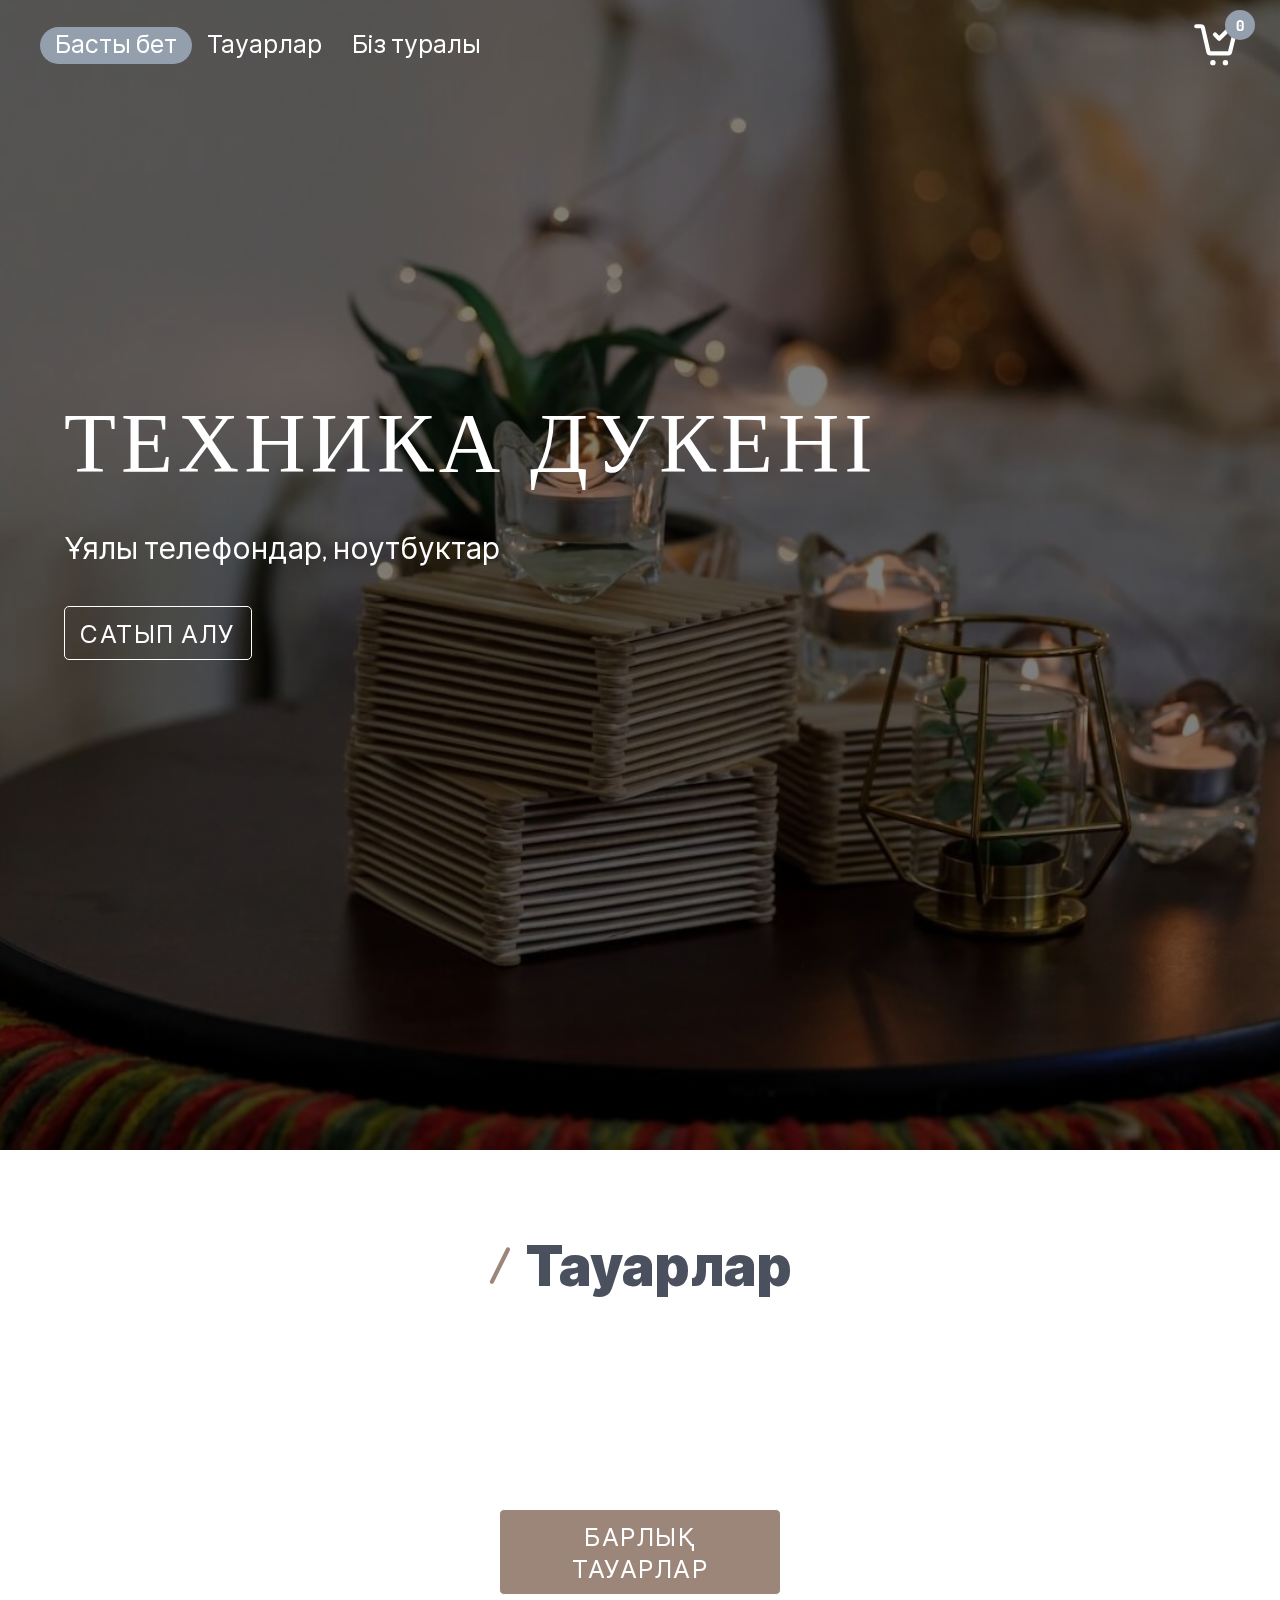
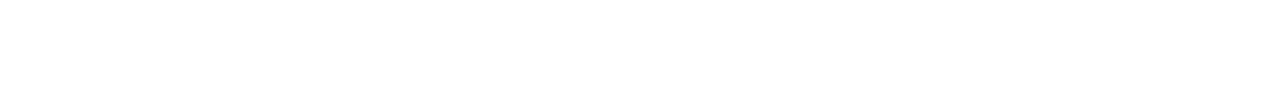
<file: index.html>
<!DOCTYPE html>
<html lang="en">
  <head>
    <meta charset="UTF-8" />
    <meta http-equiv="X-UA-Compatible" content="IE=edge" />
    <meta name="viewport" content="width=device-width, initial-scale=1.0" />
    <title>Техника дүкені</title>
    <link rel="stylesheet" href="./styles/index.css" />
  </head>
  <body>
    <!-- header -->
    <header class="header">
      <div class="header__wrap">
        <!-- navbar -->
        <div>
          <nav id="main-nav" class="tabs">
            <a class="tabs__btn tabs__btn-active" href="#tab-1">Басты бет</a>
            <a class="tabs__btn" href="#tab-2" id="products">Тауарлар</a>
            <a class="tabs__btn" href="#tab-3">Біз туралы</a>
          </nav>
        </div>


        <div class="header__cart-btn">
          <span class="header__cart-items">0</span>
        </div>
      </div>
    </header>

    <main class="main" id="main-page">
      <!-- tabs intro  1 -->
      <div class="main__tabs-content" id="tab-1">
        <section class="intro">
          <div class="intro__wrap">
            <h1 class="intro__title">Техника дукені</h1>
            <h3 class="intro__text">Ұялы телефондар, ноутбуктар</h3>
            <a href="#" class="intro__btn tabs__btn">Сатып алу</a>
          </div>
        </section>

        <section class="featured">
          <h2 class="featured__title">
            <span class="featured__span">/</span>Тауарлар
          </h2>
          <ul class="featured__list"></ul>

          <a href="#" class="featured__btn tabs__btn">Барлық тауарлар</a>
        </section>
      </div>

      <!-- tabs content  2 -->
      <div class="main__tabs-content" id="tab-2">
        <div class="main__padge">
          <h3 class="main__title">
            Басты бет<span class="main__span">/</span>Тауарлар
          </h3>
        </div>
        <section class="products">
          <div class="filters">
            <div class="filters__container">
              <form class="form">
                <input
                  class="form__input"
                />
              </form>

              <h4 class="brands">Түрлері</h4>
              <div class="brands__btns">
                <button class="brands__btn" data-filter="all">Барлығы</button>
                <button class="brands__btn" data-filter="ikea">Смартфондар</button>
                <button class="brands__btn" data-filter="marcos">Ноутбуктер</button>
                <button class="brands__btn" data-filter="caressa">
                  Теледидарлар
                </button>
                <button class="brands__btn" data-filter="liddy">Құлаққаптар</button>
              </div>

              <h4 class="price">Баға</h4>
              <form class="form">
                <input
                  type="range"
                  class="form__range"
                  min="25"
                  value="25"
                  max="210"
                />
              </form>
            </div>
          </div>

          <ul class="products__list">
            <li class="products__item" data-id="ikea">
                <div class="product">
                    <img class="product__img" alt="Leather" sofa="" src="images/ikea-1.png">
                 
                            <button class="product__cart-btn" data-id="01i">
                                
                            </button>
                 
                    <p class="product__title">Leather sofa</p>
                    <p class="product__price">199.99</p>
                </div>
            </li>
            
            <li class="products__item" data-id="ikea">
                <div class="product">
                    <img class="product__img" alt="Dining" table="" with="" chairs="" src="images/ikea-2.jpg">
                 
                            <button class="product__cart-btn" data-id="02i" disabled="" style="background-image: none;">In Cart</button>
                 
                    <p class="product__title">Dining table with chairs</p>
                    <p class="product__price">149.99</p>
                </div>
            </li>
            
            <li class="products__item" data-id="ikea">
                <div class="product">
                    <img class="product__img" alt="Wooden" chair="" src="images/ikea-3.jpg">
                 
                            <button class="product__cart-btn" data-id="03i">
                                
                            </button>
                 
                    <p class="product__title">Wooden chair</p>
                    <p class="product__price">34.99</p>
                </div>
            </li>
            
            <li class="products__item" data-id="marcos">
                <div class="product">
                    <img class="product__img" alt="Dining" table="" with="" chairs="" src="images/marcos-1.jpg">
                 
                            <button class="product__cart-btn" data-id="01m">
                                
                            </button>
                 
                    <p class="product__title">Dining table with chairs</p>
                    <p class="product__price">199.99</p>
                </div>
            </li>
            
            <li class="products__item" data-id="marcos">
                <div class="product">
                    <img class="product__img" alt="Corner" sofa="" src="images/marcos-2.jpg">
                 
                            <button class="product__cart-btn" data-id="02m">
                                
                            </button>
                 
                    <p class="product__title">Corner sofa</p>
                    <p class="product__price">179.99</p>
                </div>
            </li>
            
            <li class="products__item" data-id="marcos">
                <div class="product">
                    <img class="product__img" alt="TV" wall="" -="" living="" room="" src="images/marcos-3.jpg">
                 
                            <button class="product__cart-btn" data-id="03m">
                                
                            </button>
                 
                    <p class="product__title">TV Wall - living room</p>
                    <p class="product__price">34.99</p>
                </div>
            </li>
            
            <li class="products__item" data-id="caressa">
                <div class="product">
                    <img class="product__img" alt="King" bed="" src="images/caressa-1.jpg">
                 
                            <button class="product__cart-btn" data-id="01c">
                                
                            </button>
                 
                    <p class="product__title">King Bed</p>
                    <p class="product__price">99.99</p>
                </div>
            </li>
            
            <li class="products__item" data-id="caressa">
                <div class="product">
                    <img class="product__img" alt="L-shape" sofa="" src="images/caressa-2.jpg">
                 
                            <button class="product__cart-btn" data-id="02c">
                                
                            </button>
                 
                    <p class="product__title">L-shape sofa</p>
                    <p class="product__price">79.99</p>
                </div>
            </li>
            
            <li class="products__item" data-id="caressa">
                <div class="product">
                    <img class="product__img" alt="Cozy" armchair="" set="" src="images/caressa-3.jpg">
                 
                            <button class="product__cart-btn" data-id="03c">
                                
                            </button>
                 
                    <p class="product__title">Cozy armchair set</p>
                    <p class="product__price">34.99</p>
                </div>
            </li>
            
            <li class="products__item" data-id="liddy">
                <div class="product">
                    <img class="product__img" alt="Cozy" sofa="" src="images/liddy-1.jpg">
                 
                            <button class="product__cart-btn" data-id="01l">
                                
                            </button>
                 
                    <p class="product__title">Cozy sofa</p>
                    <p class="product__price">69.99</p>
                </div>
            </li>
            
            <li class="products__item" data-id="liddy">
                <div class="product">
                    <img class="product__img" alt="TV" bench="" src="images/liddy-2.jpg">
                 
                            <button class="product__cart-btn" data-id="02l">
                                
                            </button>
                 
                    <p class="product__title">TV bench</p>
                    <p class="product__price">29.99</p>
                </div>
            </li>
            
            <li class="products__item" data-id="liddy">
                <div class="product">
                    <img class="product__img" alt="Bedroom" set="" src="images/liddy-3.jpg">
                 
                            <button class="product__cart-btn" data-id="03l">
                                
                            </button>
                 
                    <p class="product__title">Bedroom set</p>
                    <p class="product__price">129.99</p>
                </div>
            </li>
            </ul>
        </section>
      </div>

      <!-- tabs about 3 -->
      <div class="main__tabs-content" id="tab-3">
        <div class="main__padge">
          <h3 class="main__title">
            Басты бет<span class="main__span">/</span>Біз туралы
          </h3>
        </div>

        <section class="about">
          <h2 class="about__title">
            <span class="about__span">/</span> Біздің тарихымыз
          </h2>

          <p class="about__text">
            Біздің дүкендер ең соңғы сауда технологияларын ескере отырып жасалған және тұтынушыларға қызмет көрсетудің әлемдік стандарттарына толығымен сәйкес келеді. Әрбір дүкенде эмоционалды және баға аймақтары, тауарлар мен қызметтер туралы ақпараттандырудың анық және түсінікті жүйесі, сауда алаңы бойымен оңай оқылатын қозғалыс бағыты, тауарларға ыңғайлы қолжетімділік және кез келген өнімді сынау мүмкіндігі бар. Клиенттерге қосымша қызметтердің кең спектрі, соның ішінде тұтынушылық несиелеудің әртүрлі бағдарламалары ұсынылады. <br><br>

            Біздің дүкен сауда портфолиосында 700-ден астам жетекші әлемдік брендтер бар: Sony, Panasonic, Samsung, LG, Apple, Philips, Nokia, Canon, Nikon, Fujitsu, Bosch, Electrolux, Indesit, Hotpoint-Ariston, Gorenje, Hansa, Zigmund & Shtain, Whirlpool , Beko, Termex, Moulinex, Tefal, Rowenta және т.б.
              <br><br>
            Компанияның сауда желісі Қазақстанның бүкіл аумағын қамтиды. Біздің дүкендер келесі қалаларда жұмыс істейді: Астана, Алматы, Ақтау, Ақтөбе, Атырау, Балқаш, Жезқазған, Жаңаөзен, Қарағанды, Қапшағай, Көкшетау, Қостанай, Қызылорда, Құлсары, Павлодар, Петропавл, Рудный, Семей, Тарған, Сағат, С. Талғар, Теміртау, Түркістан, Өскемен, Орал, Шымкент және Екібастұз.
          </p>
        </section>
      </div>

      <!-- cart -->
      <section class="cart-overlay">
        <div class="cart">
          <button class="cart__close-btn"></button>
          <div>
            <h3 class="cart__title">Себет</h3>
          </div>

          <div class="cart__content"></div>

          <div class="cart__footer">
            <h3 class="cart__title">
              Төлемге : <span class="cart__total"></span> тг
            </h3>
            <button class="cart__checkout-btn">Сатып алу</button>
          </div>
        </div>
      </section>
    </main>
    <script src="./scripts/router.js"></script>
    <script src="./scripts/index.js"></script>
  </body>
</html>
</file>
<file: styles/index.css>
@import "../../vendor/fonts.css";
@import url("https://fonts.googleapis.com/css2?family=Dosis:wght@300;500;700&display=swap");
@import url("https://fonts.googleapis.com/css2?family=Kaushan+Script&display=swap");
html, body, div, span, applet, object, iframe,
h1, h2, h3, h4, h5, h6, p, blockquote, pre,
a, abbr, acronym, address, big, cite, code,
del, dfn, em, img, ins, kbd, q, s, samp,
small, strike, strong, sub, sup, tt, var,
b, u, i, center,
dl, dt, dd, ol, ul, li,
fieldset, form, label, legend,
table, caption, tbody, tfoot, thead, tr, th, td,
article, aside, canvas, details, embed,
figure, figcaption, footer, header, hgroup,
menu, nav, output, ruby, section, summary,
time, mark, audio, video {
  margin: 0;
  padding: 0;
  border: 0;
  font-size: 100%;
  font: inherit;
  vertical-align: baseline;
}

article, aside, details, figcaption, figure,
footer, header, hgroup, menu, nav, section {
  display: block;
}

body {
  line-height: 1;
}

ol, ul {
  list-style: none;
}

blockquote, q {
  quotes: none;
}

blockquote:before, blockquote:after,
q:before, q:after {
  content: "";
  content: none;
}

table {
  border-collapse: collapse;
  border-spacing: 0;
}

.header {
  width: 100%;
  margin-bottom: 50px;
  display: flex;
  align-items: center;
  background: #9c867a;
}
.header__wrap {
  width: 100%;
  max-width: 1200px;
  margin: 20px auto;
  display: flex;
  align-items: center;
}
.header .tabs {
  font-size: 25px;
  display: flex;
  justify-content: space-between;
}
.header .tabs__btn {
  color: #ffffff;
  padding: 0 15px 5px 15px;
}
.header .tabs__btn.is-active {
  background: #949fad;
  border-radius: 25px;
  cursor: default;
}
.header__logo {
  width: 210px;
  margin: 0 auto;
}
.header__cart-btn {
  border: none;
  background: transparent;
  width: 50px;
  height: 50px;
  margin-right: 0;
  margin-left: auto;
  position: relative;
  cursor: pointer;
  background-image: url("../../images/cart-check.svg");
  background-size: cover;
  padding: 0;
  display: inline-block;
}
.header__cart-items {
  position: absolute;
  top: -10px;
  right: -15px;
  background-color: #949fad;
  width: 30px;
  height: 30px;
  display: grid;
  place-items: center;
  border-radius: 50%;
  color: #fff;
  font-weight: bold;
  font-size: 15px;
}

.intro {
  background: linear-gradient(rgba(0, 0, 0, 0.5), rgba(0, 0, 0, 0.5)), url("../images/banner.jpg") center/cover no-repeat;
  min-height: 140vh;
  margin-top: -250px;
  color: #fff;
  display: flex;
  align-items: center;
  justify-content: center;
  margin-bottom: 80px;
}
.intro__wrap {
  max-width: 1200px;
  width: 90vw;
}
.intro__title {
  font-family: "Kaushan Script", cursive;
  font-size: 85px;
  letter-spacing: 5px;
  text-transform: uppercase;
  margin-bottom: 25px;
}
.intro__text {
  font-size: 30px;
  margin: 0 0 40px 0;
}
.intro__btn {
  font-size: 25px;
  color: #fff;
  background: transparent;
  border: 1px solid #fff;
  border-radius: 5px;
  padding: 10px 15px;
  display: inline-block;
  text-transform: uppercase;
  letter-spacing: 1.5px;
  transition: all 0.3s linear;
  cursor: pointer;
}
.intro__btn:hover {
  background: #949fad;
  color: #000;
}

.featured {
  border-bottom: 0.1px solid transparent;
}
.featured__title {
  color: #4a505e;
  font-size: 55px;
  display: flex;
  justify-content: center;
  align-items: center;
  font-weight: bold;
  margin-bottom: 60px;
}
.featured__span {
  color: #9c867a;
  font-size: 45px;
  margin-right: 15px;
}
.featured__list {
  width: 90vw;
  max-width: 1200px;
  display: grid;
  grid-template-columns: repeat(auto-fit, minmax(390px, 1fr));
  gap: 15px;
  min-height: 100px;
  margin: 0 auto 50px auto;
}
.featured .card {
  text-align: center;
  position: relative;
}
.featured .card__img {
  width: 100%;
  height: 200px;
  display: block;
  object-fit: cover;
  border-radius: 5px;
  margin-bottom: 10px;
}
.featured .card__icon {
  width: 40px;
  height: 40px;
  background: #949fad;
  color: #fff;
  display: grid;
  place-items: center;
  border-radius: 50%;
  transition: all 0.3s linear;
  cursor: pointer;
  font-size: 15px;
  border-color: transparent;
  margin: 10px;
}
.featured .card__icon-img {
  width: 30px;
  height: 30px;
}
.featured .card__title {
  margin-bottom: 5px;
  text-transform: capitalize;
  letter-spacing: 1.5px;
  font-size: 25px;
  font-weight: bold;
  color: #9c867a;
}
.featured .card__price {
  margin-bottom: 0;
  color: #4a505e;
  font-weight: bold;
  font-size: 20px;
}
.featured__btn {
  width: 250px;
  display: block;
  margin: 0 auto 100px auto;
  text-align: center;
  font-size: 25px;
  color: #fff;
  background: #9c867a;
  border: 1px solid #fff;
  border-radius: 5px;
  padding: 10px 15px;
  text-transform: uppercase;
  letter-spacing: 1.5px;
  transition: all 0.3s linear;
  cursor: pointer;
}
.featured__btn:hover {
  background: #4a505e;
  color: #000;
}

.main__tabs-content {
  display: none;
}
.main__tabs-content.is-active {
  display: block;
}
.main__padge {
  background-color: #949fad;
  margin-bottom: 50px;
}
.main__title {
  color: #4a505e;
  font-size: 25px;
  display: flex;
  justify-content: start;
  align-items: center;
  font-weight: bold;
  margin: 0 auto;
  height: 90px;
  width: 1200px;
}
.main__span {
  color: #4a505e;
  font-size: 35px;
  padding: 0 15px;
}

.about__title {
  color: #4a505e;
  font-size: 55px;
  display: flex;
  justify-content: center;
  font-weight: bold;
  margin: 0 auto 30px auto;
}
.about__span {
  color: #9c867a;
  font-size: 55px;
  margin-right: 15px;
}
.about__text {
  line-height: 2;
  max-width: 750px;
  margin: 0 auto;
  font-size: 15px;
  color: #949fad;
}

.products {
  width: 90vw;
  max-width: 1200px;
  display: grid;
  grid-gap: 15px;
  grid-template-columns: 200px 1fr;
  margin: 65px auto;
  position: relative;
  padding-bottom: 100px;
}
.products__list {
  display: grid;
  grid-template-columns: repeat(auto-fit, minmax(315px, 1fr));
  gap: 30px 15px;
  min-height: 100px;
}
.products__item-hidden {
  display: none;
}
.products .product {
  text-align: center;
  position: relative;
}
.products .product__img {
  width: 100%;
  height: 200px;
  display: block;
  object-fit: cover;
  border-radius: 5px;
  margin-bottom: 10px;
}
.products .product__img:hover ~ .product__cart-btn {
  opacity: 1;
}
.products .product__cart-btn {
  width: 50px;
  height: 50px;
  background: #949fad;
  color: #000;
  border-radius: 50%;
  display: grid;
  place-items: center;
  transition: all 0.3s linear;
  cursor: pointer;
  font-size: 15px;
  font-weight: bold;
  border-color: transparent;
  position: absolute;
  top: 50%;
  left: 50%;
  transform: translate(-50%, -50%);
  opacity: 0;
  overflow: hidden;
  display: flex;
  background-image: url("../../images/cart-add.svg");
  background-size: 70%;
  background-repeat: no-repeat;
  padding: 0;
  background-position: center;
  transition: all 0.3s linear;
}
.products .product__cart-btn:hover {
  opacity: 1;
}
.products .product__icon {
  width: 50px;
  height: 50px;
  background: #949fad;
  color: #000;
  display: grid;
  place-items: center;
  border-radius: 50%;
  transition: all 0.3s linear;
  cursor: pointer;
  font-size: 15px;
  font-weight: bold;
  border-color: transparent;
}
.products .product__icon-img {
  width: 20px;
  height: 20px;
}
.products .product__title {
  margin-bottom: 5px;
  text-transform: capitalize;
  letter-spacing: 1.5px;
  font-size: 20px;
  font-weight: bold;
  color: #4a505e;
}
.products .product__price {
  margin-bottom: 0;
  color: #9c867a;
  font-weight: bold;
  font-size: 15px;
}
.products .filters__container {
  position: sticky;
  top: 35px;
}
.products .form__input {
  padding: 8px;
  background: #949fad;
  border-radius: 5px;
  border-color: transparent;
  letter-spacing: 1.5;
}
.products .brands {
  font-weight: 500;
  margin: 25px 0 8px;
  font-size: 15px;
}
.products .brands__btn {
  display: block;
  margin: 5px 0;
  padding: 5px;
  text-transform: capitalize;
  background: transparent;
  border-color: transparent;
  letter-spacing: 1.5px;
  color: #4a505e;
  cursor: pointer;
  transition: all 0.3s linear;
}
.products .price {
  font-weight: 500;
  margin: 25px 0 8px;
  font-size: 15px;
}
.products .price__value {
  color: #4a505e;
}

.cart-overlay {
  position: fixed;
  top: 0;
  left: 0;
  width: 100%;
  height: 100%;
  background: rgba(0, 0, 0, 0.5);
  transition: all 0.3s linear;
  opacity: 0;
  z-index: -1;
}
.cart-overlay__show {
  opacity: 1;
  z-index: 1;
}

.cart {
  position: fixed;
  top: 0;
  right: 0;
  width: 100%;
  height: 100%;
  max-width: 400px;
  background: #949fad;
  padding: 50px 15px 0 15px;
  display: grid;
  grid-template-rows: auto 1fr auto;
  transition: all 0.3s linear;
  transform: translateX(100%);
  overflow: scroll;
  z-index: 3;
}
.cart__show {
  transform: translateX(0);
}
.cart__close-btn {
  width: 40px;
  height: 40px;
  border-radius: 50%;
  font-size: 30px;
  background: #4a505e;
  border-color: transparent;
  color: #4a505e;
  position: absolute;
  top: 20px;
  left: 20px;
  cursor: pointer;
  background-image: url("../../images/cross.svg");
  background-size: cover;
  padding: 0;
}
.cart__title {
  font-size: 25px;
  font-family: "Kaushan Script", cursive;
  text-align: center;
}
.cart__item {
  margin: 15px 0;
  display: grid;
  grid-template-columns: auto 1fr auto;
  column-gap: 25px;
  align-items: center;
}
.cart__item-img {
  height: 75px;
  width: 115px;
  object-fit: cover;
  border-radius: 5px;
}
.cart__item-name {
  font-size: 25px;
  margin-bottom: 5px;
  overflow: hidden;
  max-width: 200px;
  white-space: nowrap;
}
.cart__item-price {
  margin-bottom: 5px;
  font-size: 15px;
  color: #4a505e;
}
.cart__item-remove-btn {
  font-size: 15px;
  background: transparent;
  border: none;
  color: #4a505e;
  letter-spacing: 1.5px;
  cursor: pointer;
  padding: 0;
}
.cart__item-increase-btn {
  background: transparent;
  border-color: transparent;
  cursor: pointer;
  padding: 5px;
  background-image: url("../../images/up.svg");
  background-size: cover;
  width: 20px;
  height: 20px;
}
.cart__item-amount {
  margin-bottom: 0;
  text-align: center;
  color: #4a505e;
  line-height: 1;
}
.cart__item-decrease-btn {
  background: transparent;
  border-color: transparent;
  cursor: pointer;
  padding: 5px;
  background-image: url("../../images/down.svg");
  background-size: cover;
  width: 20px;
  height: 20px;
}
.cart__footer {
  padding-bottom: 30px;
}
.cart__total-title {
  font-size: 40px;
  font-family: "Kaushan Script", cursive;
  text-align: center;
  margin-bottom: 30px;
  font-weight: 500;
}
.cart__checkout-btn {
  display: block;
  width: 75%;
  margin: 0 auto;
  margin-bottom: 50px;
  background: #9c867a;
  color: #fff;
  border-radius: 5px;
  padding: 5px 10px;
  text-transform: uppercase;
  letter-spacing: 1.5px;
  transition: all 0.3s linear;
  border-color: transparent;
  cursor: pointer;
}

html {
  width: 100%;
  height: 100%;
  margin: 0;
  padding: 0;
}

body {
  margin: 0 auto;
  height: 100vh;
  font: 100% "Dosis", "Inter", Helvetica, sans-serif;
  font-weight: regular;
  color: #000;
  background-color: #fff;
  box-sizing: border-box;
}

a {
  text-decoration: none;
}

/*# sourceMappingURL=index.css.map */
</file>
